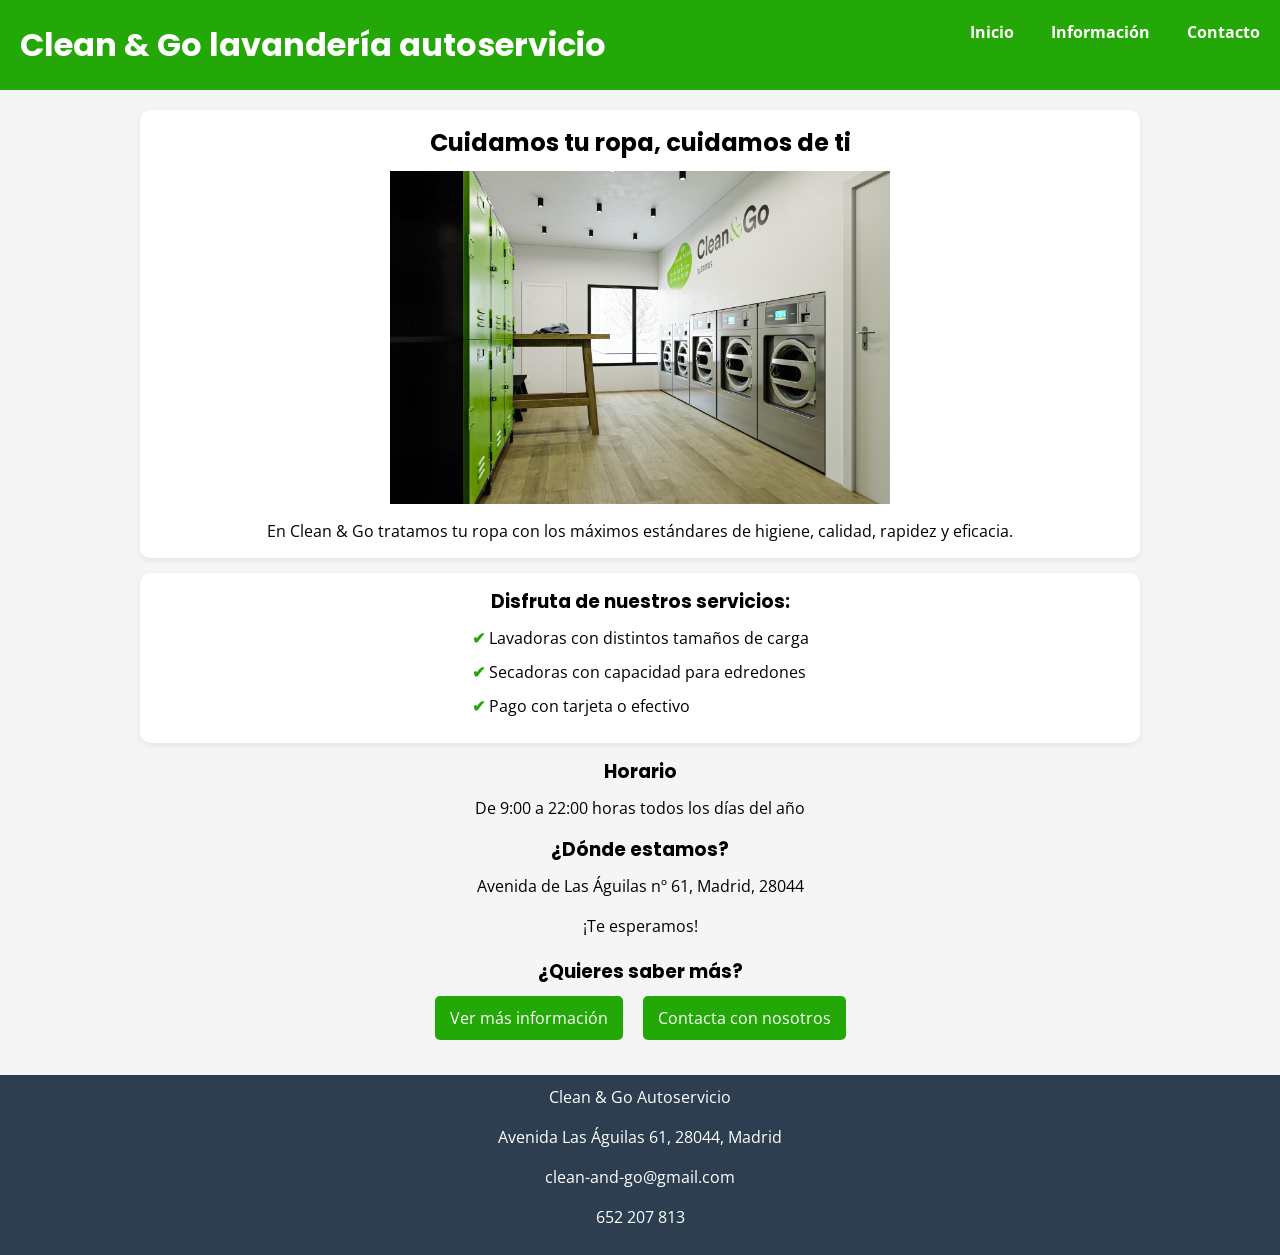
<file: index.html>
<!DOCTYPE html>
<html lang="es">
<head>
    <meta charset="UTF-8">
    <meta name="viewport" content="width=device-width, initial-scale=1.0">
    <title>Clean & Go - Lavandería autoservicio</title>
    <!-- Fuente Open Sans -->
     <link rel="preconnect" href="https://fonts.googleapis.com">
    <link rel="preconnect" href="https://fonts.gstatic.com" crossorigin>
    <link href="https://fonts.googleapis.com/css2?family=Open+Sans:ital,wght@400;700&display=swap" rel="stylesheet">
    
    <!-- Fuente Poppins -->
    <link href="https://fonts.googleapis.com/css2?family=Poppins:ital,wght@400;700&display=swap" rel="stylesheet">
    
    <!-- Enlace al CSS -->
    <link rel="stylesheet" href="css/estilos.css">
</head>
<body>

    <header>
        <h1>Clean & Go lavandería autoservicio</h1>

        <nav>
            <ul>
                <li><a href="index.html">Inicio</a></li>
                <li><a href="info.html">Información</a></li>
                <li><a href="contacto.html">Contacto</a></li>
            </ul>
        </nav>

    </header>

    <main>

    <!-- BLOQUE PRINCIPAL (UNA SOLA TARJETA) -->
    <section class="card">
        <h2>Cuidamos tu ropa, cuidamos de ti</h2>

        <img src="img/clean-and-go.jpeg" alt="Lavandería autoservicio Clean & Go">

        <p>
            En Clean & Go tratamos tu ropa con los máximos estándares de higiene,
            calidad, rapidez y eficacia.
        </p>
    </section>

    <!-- SERVICIOS -->
    <section class="card">
        <h3>Disfruta de nuestros servicios:</h3>

        <ul>
            <li>Lavadoras con distintos tamaños de carga</li>
            <li>Secadoras con capacidad para edredones</li>
            <li>Pago con tarjeta o efectivo</li>
        </ul>
    </section>

    <!-- INFORMACIÓN PRÁCTICA -->
    <section>
        <h3>Horario</h3>
        <p>De 9:00 a 22:00 horas todos los días del año</p>

        <h3>¿Dónde estamos?</h3>
        <p>Avenida de Las Águilas nº 61, Madrid, 28044</p>
        <p>¡Te esperamos!</p>
    </section>

    <!-- LLAMADA A LA ACCIÓN -->
    <section class="cta">
        <h3>¿Quieres saber más?</h3>

        <div class="botones">
            <a href="info.html">Ver más información</a>
            <a href="contacto.html">Contacta con nosotros</a>
        </div>
    </section>

</main>

    <footer>
        <p>Clean & Go Autoservicio</p>
        <p>Avenida Las Águilas 61, 28044, Madrid</p>
        <p>clean-and-go@gmail.com</p>
        <p>652 207 813</p>
    </footer>

</body>
</html>
</file>
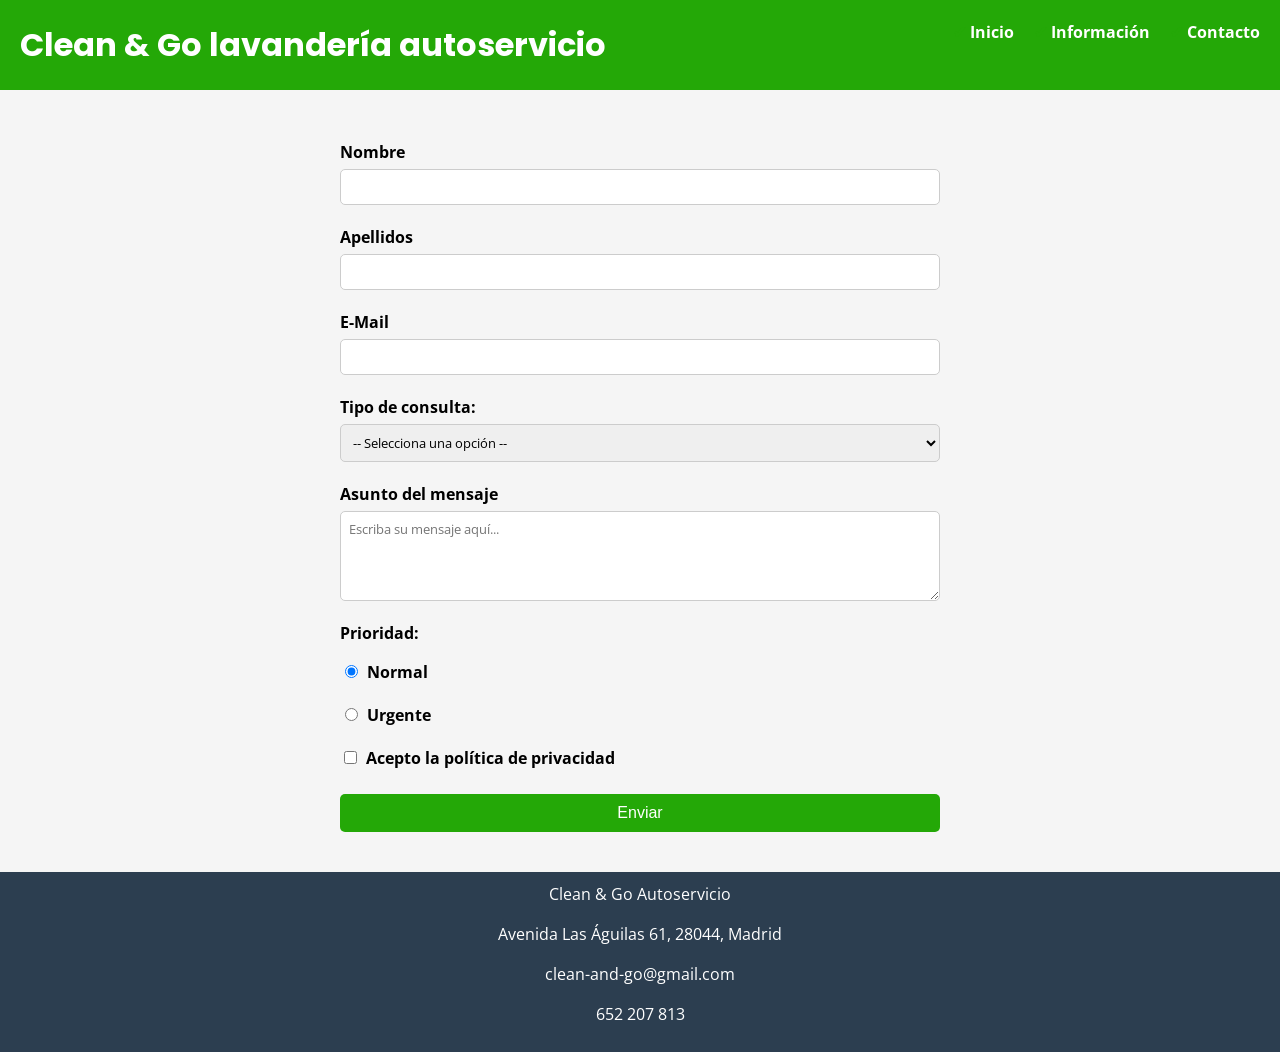
<file: contacto.html>
<!DOCTYPE html>
<html lang="es">
<head>
    <meta charset="UTF-8">
    <meta name="viewport" content="width=device-width, initial-scale=1.0">
    <title>Clean & Go - Lavandería autoservicio</title>
    <!-- Fuente Open Sans -->
     <link rel="preconnect" href="https://fonts.googleapis.com">
    <link rel="preconnect" href="https://fonts.gstatic.com" crossorigin>
    <link href="https://fonts.googleapis.com/css2?family=Open+Sans:ital,wght@400;700&display=swap" rel="stylesheet">
    
    <!-- Fuente Poppins -->
    <link href="https://fonts.googleapis.com/css2?family=Poppins:ital,wght@400;700&display=swap" rel="stylesheet">
    
    <!-- Enlace al CSS -->
    <link rel="stylesheet" href="css/estilos.css">
</head>
<body>
    <header>
        <h1>Clean & Go lavandería autoservicio</h1>

        <nav>
            <ul>
                <li><a href="index.html">Inicio</a></li>
                <li><a href="info.html">Información</a></li>
                 <li><a href="contacto.html">Contacto</a></li>
            </ul>
        </nav>

    </header>

    <main>
    <form>
        <label for="nombre">Nombre</label>
        <input type="text" id="nombre" name="nombre" required>

        <label for="apellido">Apellidos</label>
        <input type="text" id="apellido" name="apellido" required>

        <label for="email">E-Mail</label>
        <input type="email" id="email" name="email" required>

        <label for="tipo">Tipo de consulta:</label>
        <select id="tipo" name="tipo" required>
            <option value="">-- Selecciona una opción --</option>
            <option value="lavado">Información sobre lavado</option>
            <option value="secado">Información sobre secado</option>
            <option value="general">Consulta general</option>
            <option value="incidencia">Incidencia</option>
        </select>

        <label for="mensaje">Asunto del mensaje</label>
        <textarea id="mensaje" name="mensaje" rows="4" placeholder="Escriba su mensaje aquí..." required></textarea>

        <label>Prioridad:</label>
        <label>
        <input type="radio" name="prioridad" value="normal" checked> Normal
        </label>
        <label>
        <input type="radio" name="prioridad" value="urgente"> Urgente
        </label>

        <label>
        <input type="checkbox" name="privacidad" required>
        Acepto la política de privacidad
        </label>

        <button type="submit">Enviar</button>
    </form>
    </main>
    <footer>
        <p>Clean & Go Autoservicio</p>
        <p>Avenida Las Águilas 61, 28044, Madrid</p>
        <p>clean-and-go@gmail.com</p>
        <p>652 207 813</p>
    </footer>
</body>
</html>
</file>
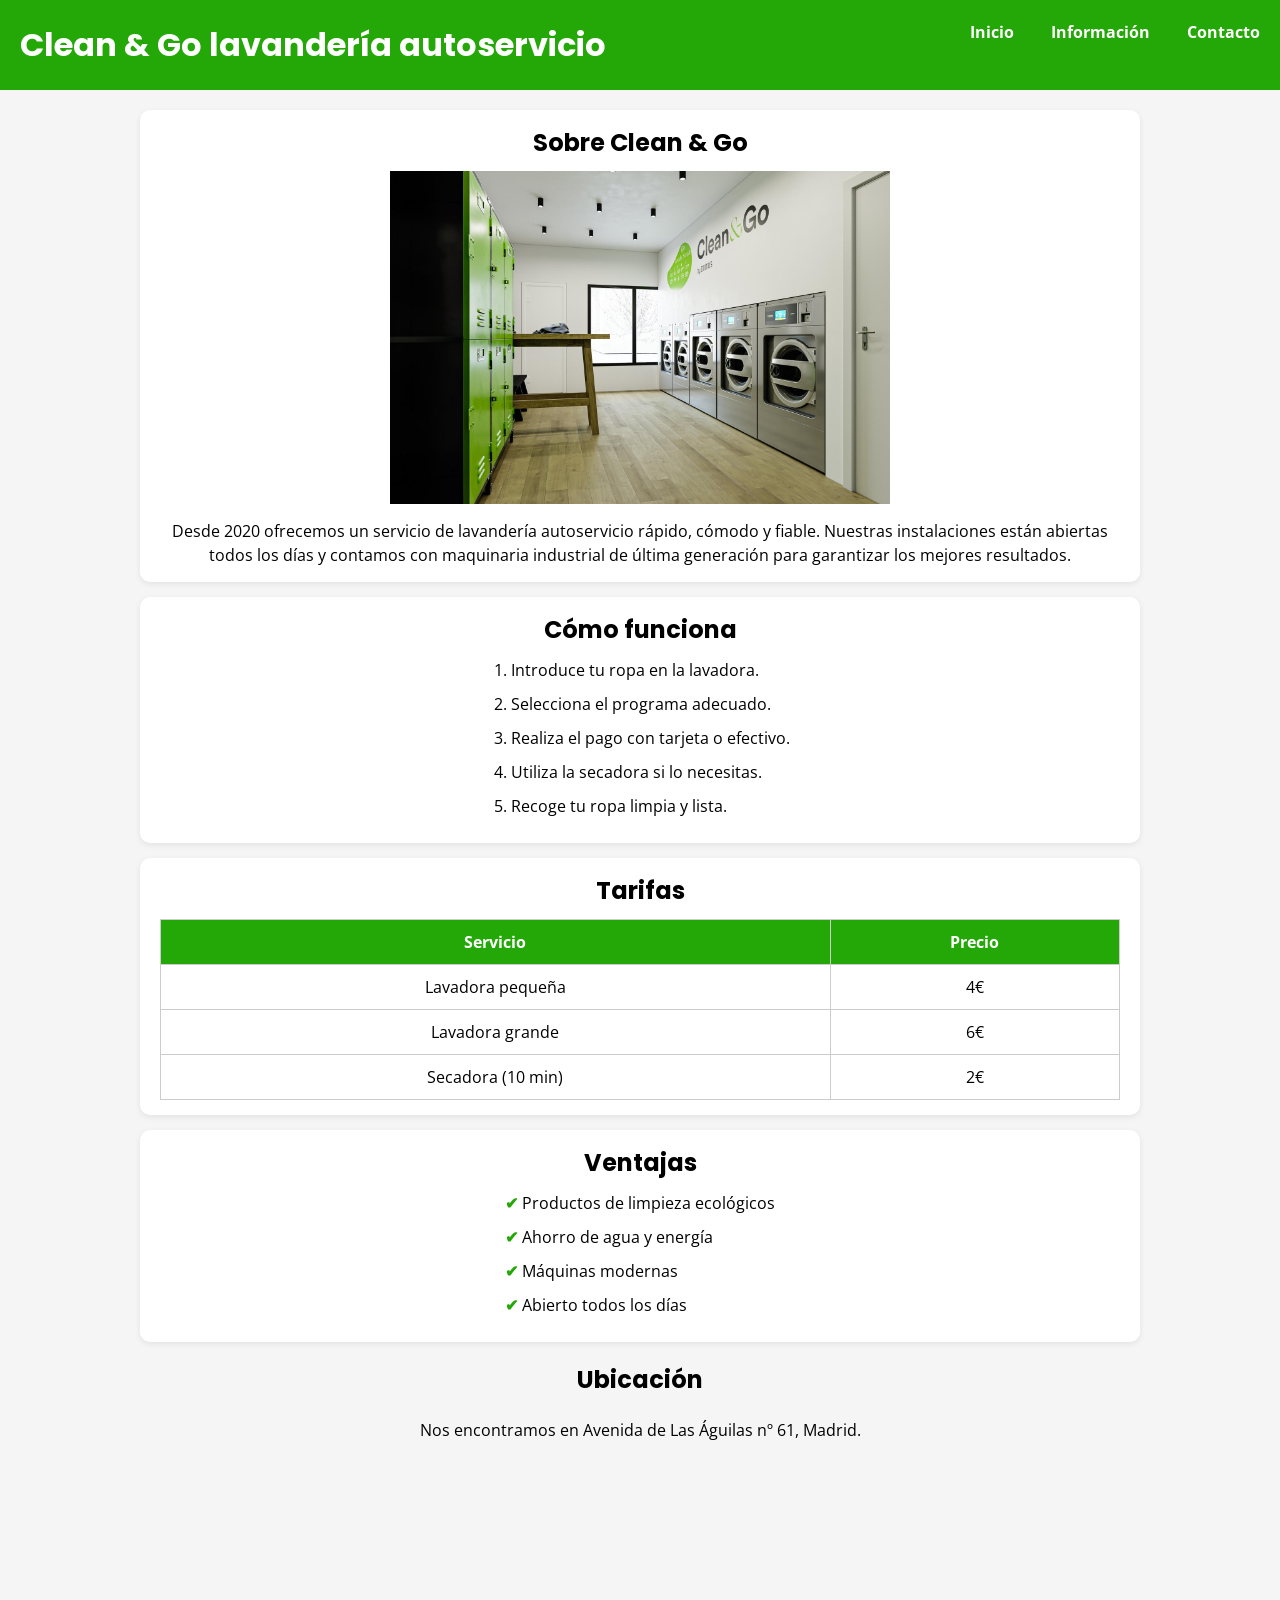
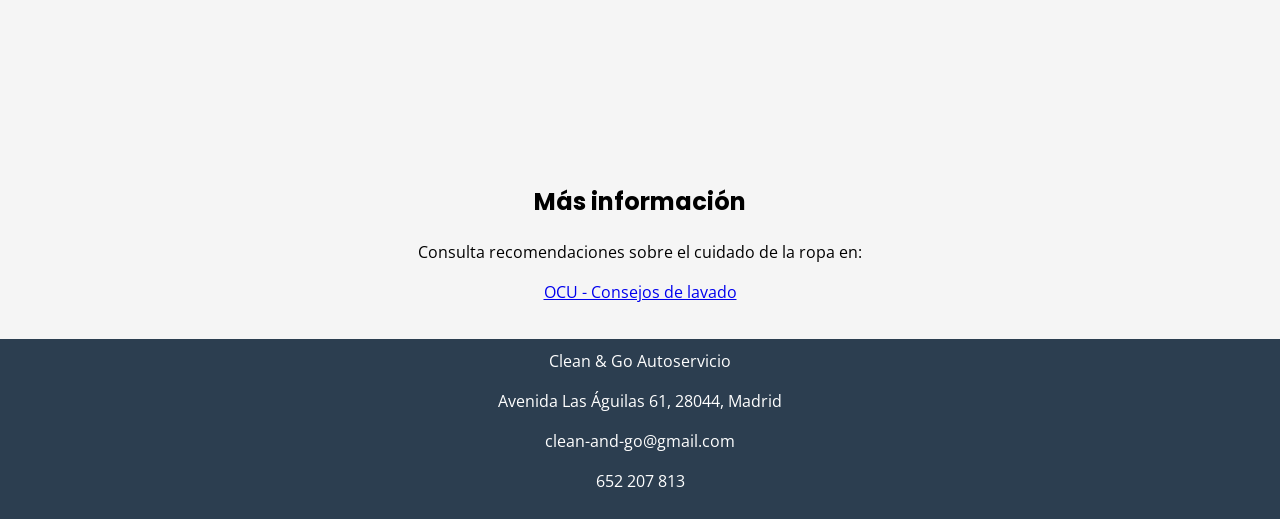
<file: info.html>
<!DOCTYPE html>
<html lang="es">
<head>
    <meta charset="UTF-8">
    <meta name="viewport" content="width=device-width, initial-scale=1.0">
    <title>Clean & Go - Lavandería autoservicio</title>
    <!-- Fuente Open Sans -->
     <link rel="preconnect" href="https://fonts.googleapis.com">
    <link rel="preconnect" href="https://fonts.gstatic.com" crossorigin>
    <link href="https://fonts.googleapis.com/css2?family=Open+Sans:ital,wght@400;700&display=swap" rel="stylesheet">
    
    <!-- Fuente Poppins -->
    <link href="https://fonts.googleapis.com/css2?family=Poppins:ital,wght@400;700&display=swap" rel="stylesheet">
    
    <!-- Enlace al CSS -->
    <link rel="stylesheet" href="css/estilos.css">
</head>
<body>

    <header>
        <h1>Clean & Go lavandería autoservicio</h1>

        <nav>
            <ul>
                <li><a href="index.html">Inicio</a></li>
                <li><a href="info.html">Información</a></li>
                 <li><a href="contacto.html">Contacto</a></li>
            </ul>
        </nav>

    </header>

    <main>

    <!-- BLOQUE PRINCIPAL -->
    <section class="card">
        <h2>Sobre Clean & Go</h2>

        <img src="img/clean-and-go.jpeg" alt="Lavandería autoservicio Clean & Go">

        <p>
            Desde 2020 ofrecemos un servicio de lavandería autoservicio rápido, cómodo y fiable.
            Nuestras instalaciones están abiertas todos los días y contamos con maquinaria industrial
            de última generación para garantizar los mejores resultados.
        </p>
    </section>

    <!-- CÓMO FUNCIONA -->
    <section class="card">
        <h2>Cómo funciona</h2>

        <ol>
            <li>Introduce tu ropa en la lavadora.</li>
            <li>Selecciona el programa adecuado.</li>
            <li>Realiza el pago con tarjeta o efectivo.</li>
            <li>Utiliza la secadora si lo necesitas.</li>
            <li>Recoge tu ropa limpia y lista.</li>
        </ol>
    </section>

    <!-- TARIFAS -->
    <section class="card">
        <h2>Tarifas</h2>

        <table>
            <tr>
                <th>Servicio</th>
                <th>Precio</th>
            </tr>
            <tr>
                <td>Lavadora pequeña</td>
                <td>4€</td>
            </tr>
            <tr>
                <td>Lavadora grande</td>
                <td>6€</td>
            </tr>
            <tr>
                <td>Secadora (10 min)</td>
                <td>2€</td>
            </tr>
        </table>
    </section>

    <!-- VENTAJAS -->
    <section class="card">
        <h2>Ventajas</h2>

        <ul>
            <li>Productos de limpieza ecológicos</li>
            <li>Ahorro de agua y energía</li>
            <li>Máquinas modernas</li>
            <li>Abierto todos los días</li>
        </ul>
    </section>

    <!-- UBICACIÓN + MAPA -->
    <section>
        <h2>Ubicación</h2>

        <p>
            Nos encontramos en Avenida de Las Águilas nº 61, Madrid.
        </p>

        <iframe 
            src="https://www.google.com/maps?q=Avenida+de+Las+Águilas+61+Madrid&output=embed"
            width="100%" 
            height="300" 
            style="border:0;">
        </iframe>
    </section>

    <!-- ENLACE EXTERNO -->
    <section>
        <h2>Más información</h2>

        <p>
            Consulta recomendaciones sobre el cuidado de la ropa en:
        </p>

        <a href="https://www.ocu.org/electrodomesticos/lavadora/consejos/como-lavar-a-maquina-en-8-pasos" target="_blank">
            OCU - Consejos de lavado
        </a>
    </section>

</main>
    <footer>
        <p>Clean & Go Autoservicio</p>
        <p>Avenida Las Águilas 61, 28044, Madrid</p>
        <p>clean-and-go@gmail.com</p>
        <p>652 207 813</p>
    </footer>
</body>
</html>
</file>
<file: css/estilos.css>
/* ------------------ BODY ------------------ */
body {
    margin: 0;
    font-family: 'Open Sans', sans-serif;
    background-color: #f5f5f5;
    line-height: 1.5;
}

/* ------------------ HEADER ------------------ */
header {
    background-color: #24a807;
    color: white;
    padding: 20px;
    display: flex;
    justify-content: space-between;
    align-items: center;
}

/* ------------------ TIPOGRAFÍA ------------------ */
h1, h2, h3 {
    font-family: 'Poppins', sans-serif;
}

h1 {
    font-size: 32px;
    margin: 0;
}

h2 {
    font-size: 24px;
    text-align: center;
}

h3 {
    margin-top: 0;
    margin-bottom: 10px;
}

p {
    font-size: 16px;
    margin-top: 0;
}

/* ------------------ NAV ------------------ */
nav ul {
    list-style: none;
    padding: 0;
    display: flex;
    gap: 20px;
}

nav ul li a {
    color: white;
    text-decoration: none;
    font-weight: bold;
}

nav ul li a:hover {
    color: #f1c40f;
}

/* ------------------ MAIN ------------------ */
main {
    max-width: 1000px;
    margin: 0 auto;
    padding: 20px;
}

/* ------------------ SECCIONES BASE ------------------ */
section {
    margin-bottom: 15px;
    text-align: center;
}

/* ------------------ TARJETAS ------------------ */
.card {
    background-color: white;
    padding: 15px 20px; /* ajustado */
    margin-bottom: 15px;
    border-radius: 10px;
    box-shadow: 0 2px 6px rgba(0,0,0,0.08);
}

/* Control de espacios internos */
.card h2 {
    margin-top: 0;
    margin-bottom: 10px;
}

.card p {
    margin-bottom: 0;
}

.card ul,
.card ol {
    margin-bottom: 0;
}

/* ------------------ IMÁGENES ------------------ */
img {
    width: 100%;
    max-width: 500px;
    display: block;
    margin: 10px auto 15px auto;
}

/* ------------------ LISTAS ------------------ */
ul {
    list-style: none;
    padding: 0;
    display: inline-block;
    text-align: left;
    margin-top: 0;
}

li {
    margin-bottom: 10px;
}

ul li::before {
    content: "✔ ";
    color: #24a807;
    font-weight: bold;
}

/* Lista ordenada */
ol {
    text-align: left;
    display: inline-block;
    margin-top: 0;
    padding-left: 20px;
}

/* ------------------ CTA ------------------ */
.cta {
    text-align: center;
    margin-top: 20px;
}

.botones {
    display: flex;
    justify-content: center;
    gap: 20px;
    margin-top: 10px;
}

.botones a {
    background-color: #24a807;
    color: white;
    padding: 10px 15px;
    text-decoration: none;
    border-radius: 5px;
}

.botones a:hover {
    background-color: #1e8c06;
}

/* ------------------ FORMULARIO ------------------ */
form {
    max-width: 600px;
    margin: 0 auto;
    padding: 20px;
    display: flex;
    flex-direction: column;
}

label {
    margin-top: 10px;
    margin-bottom: 5px;
    font-weight: bold;
}

input, select, textarea {
    padding: 8px;
    border: 1px solid #ccc;
    border-radius: 5px;
    font-family: 'Open Sans', sans-serif;
    margin-bottom: 10px;
}

input[type="radio"],
input[type="checkbox"] {
    margin-right: 5px;
}

/* ------------------ BOTÓN ------------------ */
button {
    margin-top: 15px;
    padding: 10px;
    background-color: #24a807;
    color: white;
    border: none;
    border-radius: 5px;
    font-size: 16px;
    cursor: pointer;
}

button:hover {
    background-color: #1e8c06;
}

/* ------------------ TABLAS ------------------ */
table {
    width: 100%;
    border-collapse: collapse;
    margin-top: 10px;
}

th, td {
    border: 1px solid #ccc;
    padding: 10px;
    text-align: center;
}

th {
    background-color: #24a807;
    color: white;
}

/* ------------------ FOOTER ------------------ */
footer {
    background-color: #2c3e50;
    color: white;
    text-align: center;
    padding: 10px;
}
</file>
